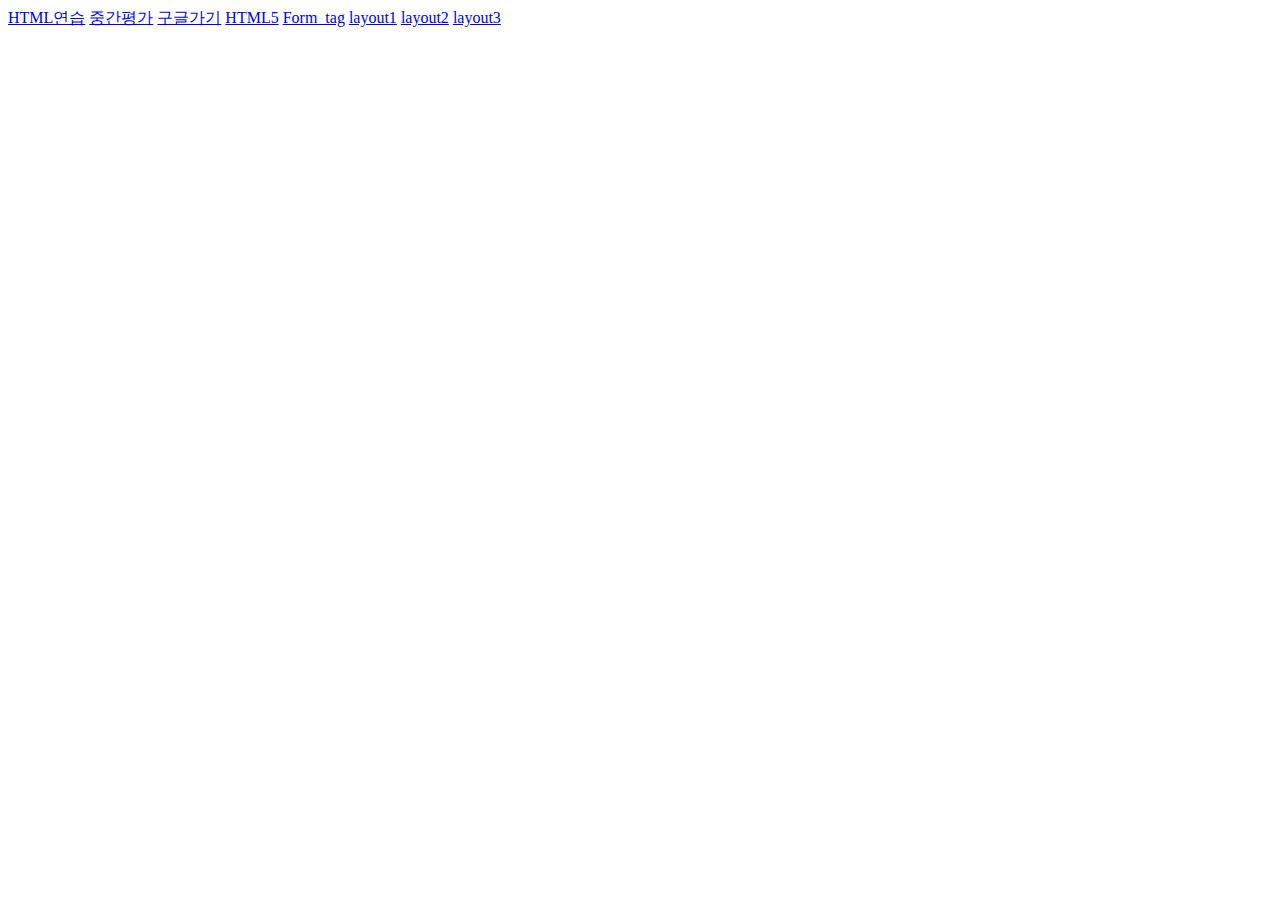
<file: index.html>
<!DOCTYPE HTML>
<html>
    <head>
        <title>콘텐츠 프로그래밍 사이트</title>
        <!-- euc-kr, ytf-8 한글 인코딩 -->
        <meta charset="utf-8" />
    </head>
    <body>

    </body>
</html>


<a href="training.html">HTML연습</a>
<a href="html_part1.html">중간평가</a>
<a href="https://www.google.com">구글가기</a>
<a href="html5.html">HTML5</a>
<a href="form.html">Form_tag</a>
<a href="layout1.html">layout1</a>
<a href="layout2.html" target="_blank">layout2</a>
<a href="layout3.html" target="_blank">layout3</a>
<br />
</file>
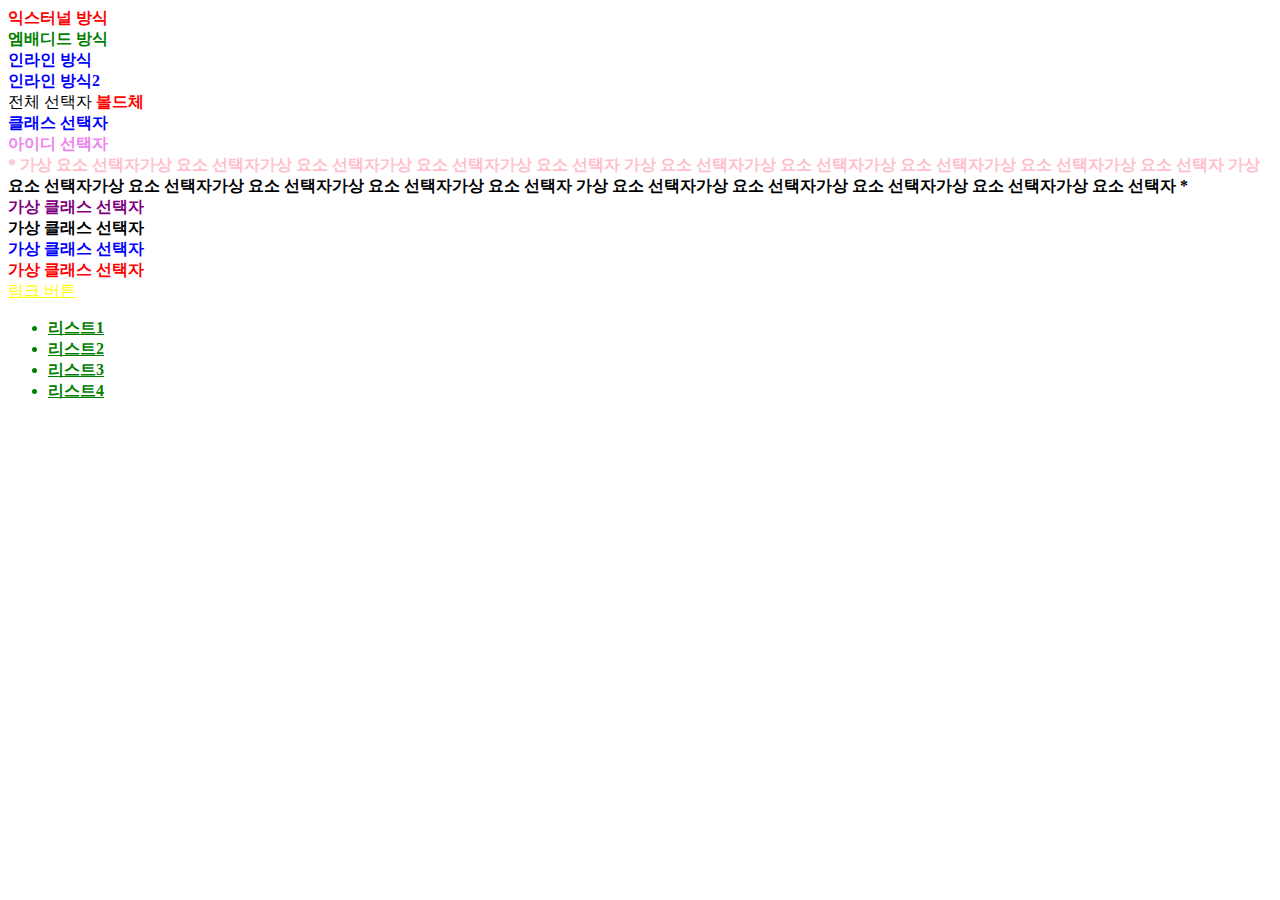
<file: css.html>
<!DOCTYPE html>
<html>
    <head>
        <title>CSS</title>
        <meta charset="utf-8" />
        <!-- external 외부에서 불러오기 -->
        <link rel="stylesheet" type="text/css" href="./default.css" />
        <style>
            #embeded_target{
                color: green;
            }
        </style>
     </head>
     <body>
         <div id="external_target"> 익스터널 방식 </div>
         <div id="embeded_target"> 엠배디드 방식 </div>
         <div style="color:blue;"> 인라인 방식 </div>
         <div style="color:blue;"> 인라인 방식2 </div>

         <style>
             /* 전체 선택자, 별모양(*) */
             /* 요소(element) 선택자 */
             b{ color: red; }
             /* 클래스(class) 선택자, 마침표(.) */
             .c_name{ color: blue;}
             /* 아이디(id) 선택자, 샵기호(#) */
             #i_name{ color: violet;}    
         </style>
         전체 선택자
         <b>볼드체</b>
         <div class="c_name">클래스 선택자</div>
         <div id="i_name">아이디 선택자</div>


         <style>
             /* 가상 요소 선택자 */
             #virtual_target:before{
                 content: "*";
             }         
             #virtual_target:after{
                 content: "*";
             }
             #virtual_target::first-letter {
                 font-size: 50px;
             }
             #virtual_target::first-line{
                 color: pink;
             }
             </style>
         <div id="virtual_target">
             가상 요소 선택자가상 요소 선택자가상 요소 선택자가상 요소 선택자가상 요소 선택자
             가상 요소 선택자가상 요소 선택자가상 요소 선택자가상 요소 선택자가상 요소 선택자
             가상 요소 선택자가상 요소 선택자가상 요소 선택자가상 요소 선택자가상 요소 선택자
             가상 요소 선택자가상 요소 선택자가상 요소 선택자가상 요소 선택자가상 요소 선택자
            </div>

            <style>
               .virtual_class:first-child{ color:purple; }
               .virtual_class:last-child{ color:red; }
               .virtual_class:nth-child(3){ color: blue; }
               /* 1st, 2nd, 3rd, 4th, 5th .... n번째(th) */
               /* :link, :visited, :hover, :active, :focus */
               a:link{ color:yellow; } /*기본 모습*/
               a:visited{ color: violet; }/* 방문 후 */
               a:hover{ color:green; }/*마우스 올림*/     
               a:active{ color: pink;}/* 활성화 */
               a:focus{ color: red;}/*집중*/
             </style>
         <div> <!-- 부모 parent -->
            <div class="virtual_class"> <!-- 자식 child -->
               가상 클래스 선택자
            </div>
            <div class="virtual_class"> 가상 클래스 선택자 </div>
            <div class="virtual_class"> 가상 클래스 선택자 </div>
            <div class="virtual_class"> 가상 클래스 선택자 </div>
         </div>
         <a href="#">링크 버튼</a>

         <style>
             /* 하위선택자 - 띄어쓰기( ) */
             div li{color: green; }
             /* 자식선택자 - 부등호(>) */
             div>ul>li{ text-decoration: underline; }
             /* 선택자 조합 - 쉼표(,) */
             div,ul,li{ font-weight:bold; }
         </style>
         <div>
         <ul>
             <li>리스트1</li>
             <li>리스트2</li>
             <li>리스트3</li>
             <li>리스트4</li>
         </ul>
        </div>

     </body>
</html>
</file>
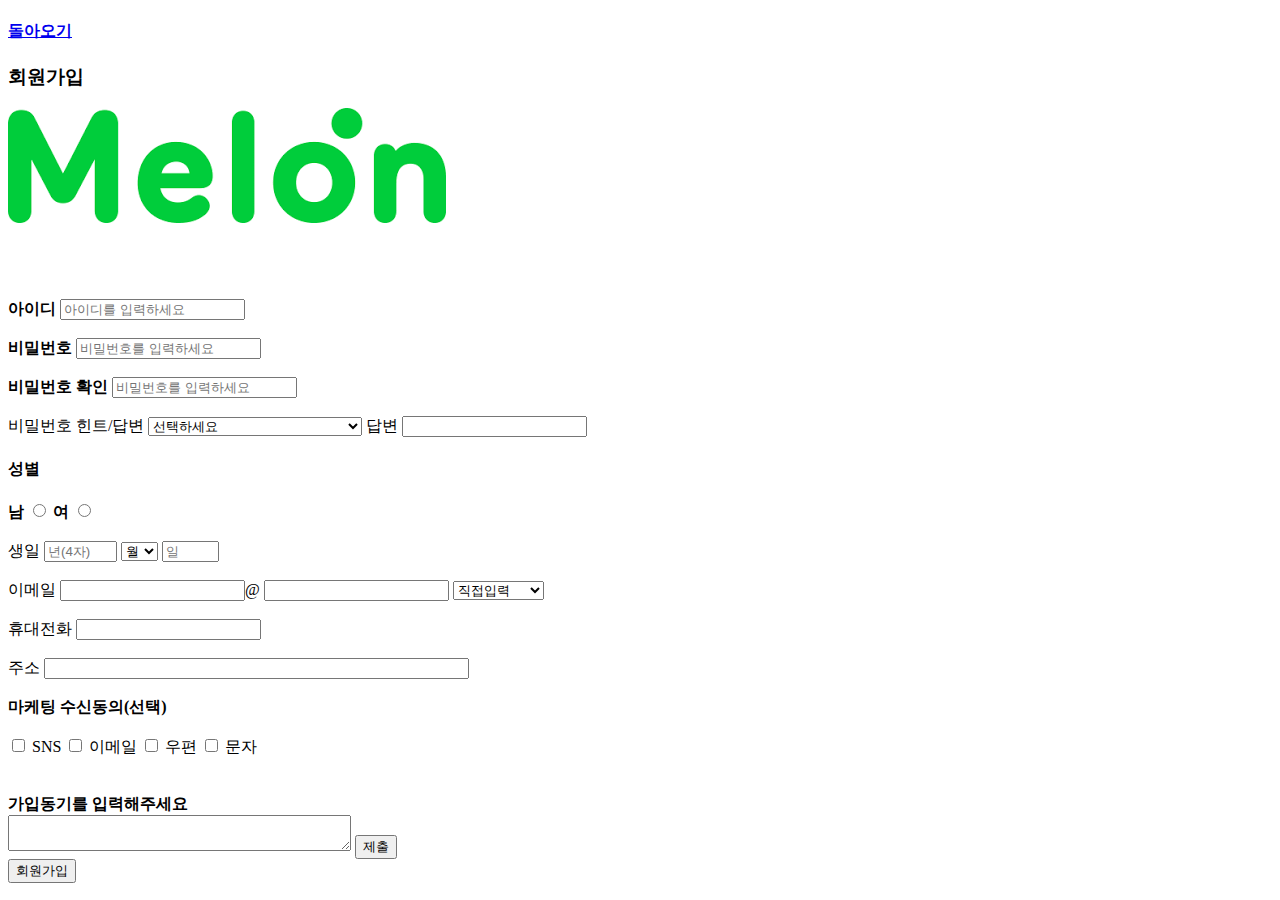
<file: form.html>
<!DOCTYPE html>
<html>
    <head>
            <h4> <a href="index.html">돌아오기</a> </h4>
        <title>000 회원가입</title>
        <style>
        #abcd1{
            font-size: 20px; /*글씨크기*/
            color: aqua; /*글씨색깔*/
            text-decoration: underline; /*글씨 꾸밈*/
            font-weight: bold; /*글씨두께*/
        }
            </style>
    </head>
     <body> 
            <h3>회원가입</h3>
            <img src="images/melon.jpg"></br></br></br></br></br>
            
        <form>
            <label for="id"><b>아이디</b></label>
            <input name="id" placeholder="아이디를 입력하세요" /><br/><br/>

            <label for="password"><b>비밀번호</b></label>
            <input name="password" placeholder="비밀번호를 입력하세요" /><br/><br/>
            <label for="password"><b>비밀번호 확인</b></label>
            <input name="password" placeholder="비밀번호를 입력하세요" /><br/><br/>
            <th>비밀번호 힌트/답변</th>
            <td><select name='pwhint' size='1' class='select'>
            <option value=''>선택하세요</option>
            <option value='30'>졸업한 초등학교 이름은?</option>
            <option value='31'>제일 친한 친구의 핸드폰 번호는?</option>
            <option value='32'>아버지 성함은?</option>
            <option value='33'>어머니 성함은?</option>
            <option value='34'>어릴 적 내 별명은?</option>
            <option value='35'>가장 아끼는 물건은?</option>
            <option value='36'>좋아하는 동물은?</option>
            <option value='37'>좋아하는 색깔은?</option>
            <option value='38'>좋아하는 음식은?</option>
          </select>
          </tr>
          <tr>
          </td>
             <th>답변</th>
             <td><input type='text' name='pwhintans'></td>
          </tr>
               
        
    <h4>성별</h4>
    <label for="name"><b>남</b></label>
                <input type="radio" name="bt1" />

                <!-- name이 동일 해야함-->
                <label for="name"><b>여</b></label>
                <input type="radio" name="bt1" /></br></br>
                <tr>
                        <td id="title">생일</td>
                        <td>
                            <input type="text" name="birthyy" maxlength="4" placeholder="년(4자)" size="6" >
                            <select name="birthmm">
                                <option value="">월</option>
                                <option value="01" >1</option>
                                <option value="02" >2</option>
                                <option value="03" >3</option>
                                <option value="04" >4</option>
                                <option value="05" >5</option>
                                <option value="06" >6</option>
                                <option value="07" >7</option>
                                <option value="08" >8</option>
                                <option value="09" >9</option>
                                <option value="10" >10</option>
                                <option value="11" >11</option>
                                <option value="12" >12</option>
                            </select>
                            <input type="text" name="birthdd" maxlength="2" placeholder="일" size="4" >
                        </td>
                    </tr></br></br>
   
                <tr>
                        <th>이메일</th>
                        <td>
                          <input type='text' name="email">@
                          <input type='text' name="email_dns">
                            <select name="emailaddr">
                               <option value="">직접입력</option>
                               <option value="daum.net">daum.net</option>
                               <option value="empal.com">empal.com</option>
                               <option value="gmail.com">gmail.com</option>
                               <option value="hanmail.net">hanmail.net</option>
                               <option value="msn.com">msn.com</option>
                               <option value="naver.com">naver.com</option>
                               <option value="nate.com">nate.com</option>
                            </select>
                          </td>
                       </tr></br></br>
                       <tr>
                            <td id="title">휴대전화</td>
                            <td>
                                <input type="text" name="phone" />
                            </td>
                        </tr></br></br>
                        <tr>
                            <td id="title">주소</td>
                            <td>
                                <input type="text" size="50" name="address"/>
                            </td>
                        </tr></br></br>
    
           

            <label for="id"><b>마케팅 수신동의(선택)</b></label></br></br>
        
    
                <input type="checkbox" />
                <label for="id">SNS</label>
                <input type="checkbox" />
                <label for="id">이메일</label>
                <input type="checkbox" />
                <label for="id">우편</label>
                <input type="checkbox" />
                <label for="id">문자</label></br></br></br>

    
               
                <!-- 가로 3글자, 세로 5줄 정도의 크기 -->
                 <label for="id"><b>가입동기를 입력해주세요</b></label></br>
                <textarea cols="40" raws="100">
                       
        
    
                </textarea>
    
                <input type="button" value="제출" /></br>
                <input type="button" value="회원가입" onclick="alert('회원가입이 완료되었습니다.')" />
    
    
    
    
            </form>        
    
     </body>
</html>
</file>
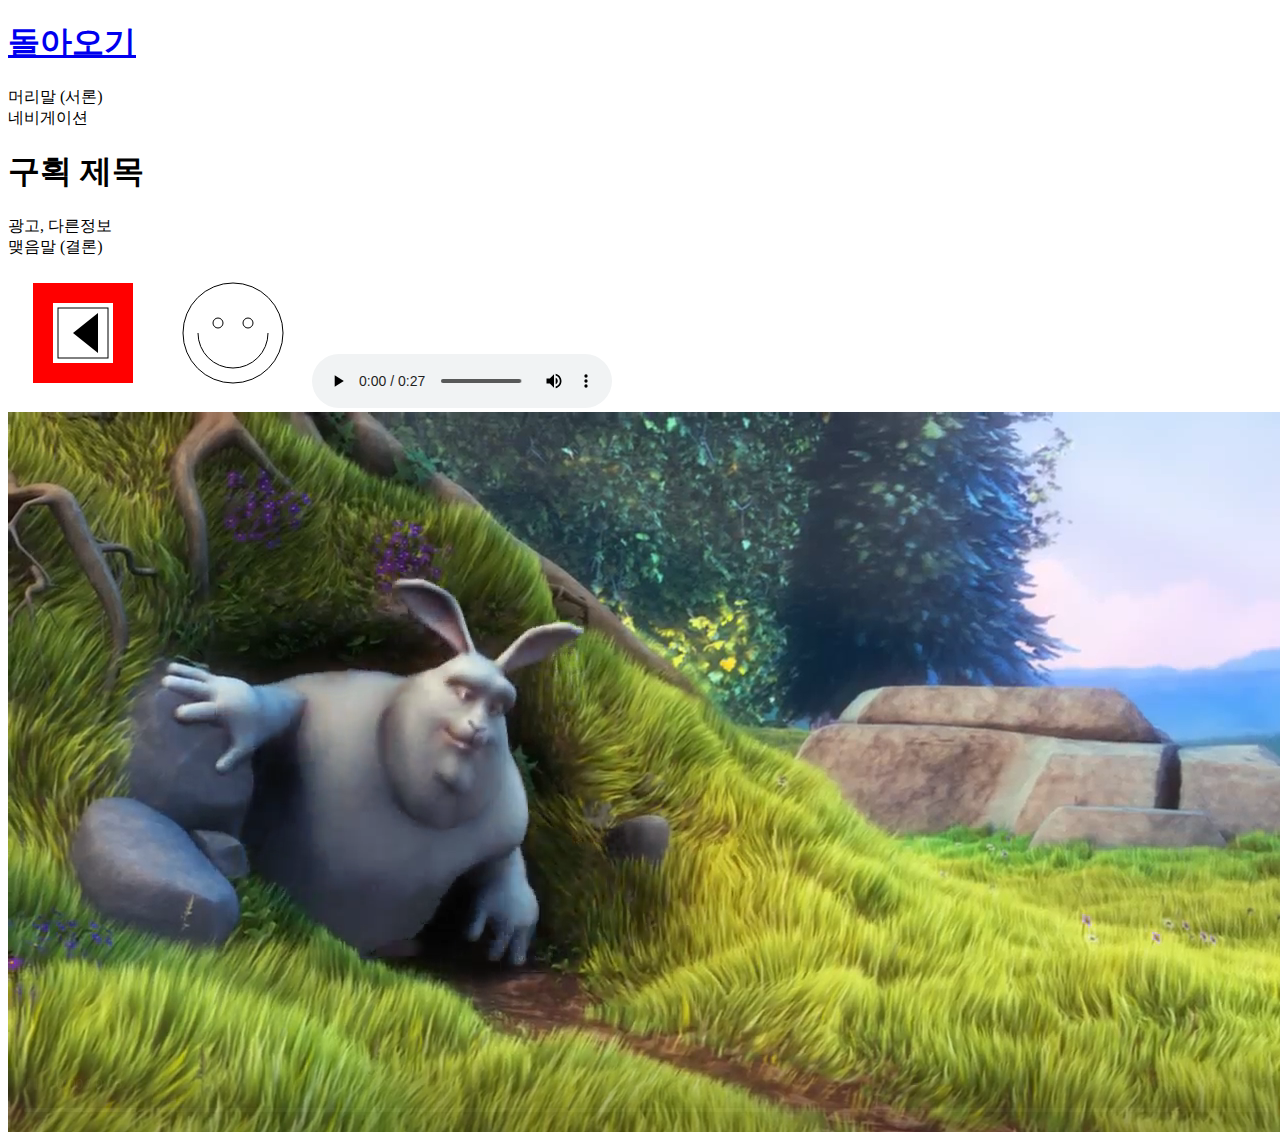
<file: html5.html>
<!DOCTYPE html>
<html>
    <head>
            <h1> <a href="index.html">돌아오기</a> </h1>
        <title>HTML5</title>
        <meta charset="utf-8">
    </head>
    <body>
        <header>머리말 (서론)</header>
        <div>
            <nav>네비게이션</nav>
            <section>
                <h1>구획 제목</h1>
                <div> </div>
                <article></article>
            </section>
            <aside>광고, 다른정보</aside>
        </div>
        <footer>맺음말 (결론)</footer>
        
        <style>
            #myCanvas{
                width: 300px;
                height: 150px;
            }
        </style>
        
        <canvas id="myCanvas"></canvas>
        <script>
                var canvas = document.getElementById("myCanvas"); //myCanvas라는 이름의 canvas element를 받아옵니다.
                var ctx = canvas.getContext("2d"); //2D canvas를 생성합니다.
                ctx.fillStyle = "#FF0000"; //색을 지정합니다.
                
                ctx.fillRect(25, 25, 100, 100); //채움 사각형
                ctx.clearRect(45, 45, 60, 60); //사각형태로 지우기
                ctx.strokeRect(50, 50, 50, 50); //윤곽 사각형
                
                ctx.fillStyle = "#000000";
                ctx.beginPath(); //선그리기 시작
                ctx.moveTo(65, 75); //펜 들어 움직이기
                ctx.lineTo(90, 95); //선 그으며 움직이기
                ctx.lineTo(90, 55);
                ctx.fill(); //내부 채우기
                
                ctx.beginPath();
                ctx.arc(225, 75, 50, 0, Math.PI * 2, true); // Outer circle 
                ctx.moveTo(260, 75);
                ctx.arc(225, 75, 35, 0, Math.PI, false);  // Mouth (clockwise)
                ctx.moveTo(215, 65);
                ctx.arc(210, 65, 5, 0, Math.PI * 2, true);  // Left eye
                ctx.moveTo(245, 65);
                ctx.arc(240, 65, 5, 0, Math.PI * 2, true);  // Right eye
                ctx.stroke();
                </script>

                <audio controls>
                    <source src="media/crowd-cheering.mp3" type="audio/mpeg"/>
                </audio>

                <video controls autoplay muted>
                    <source src="media/big_buck_bunny_720p_1mb.mp4" type="video/mp4"/>
                </video>
               
               
    </body>
</html>
</file>
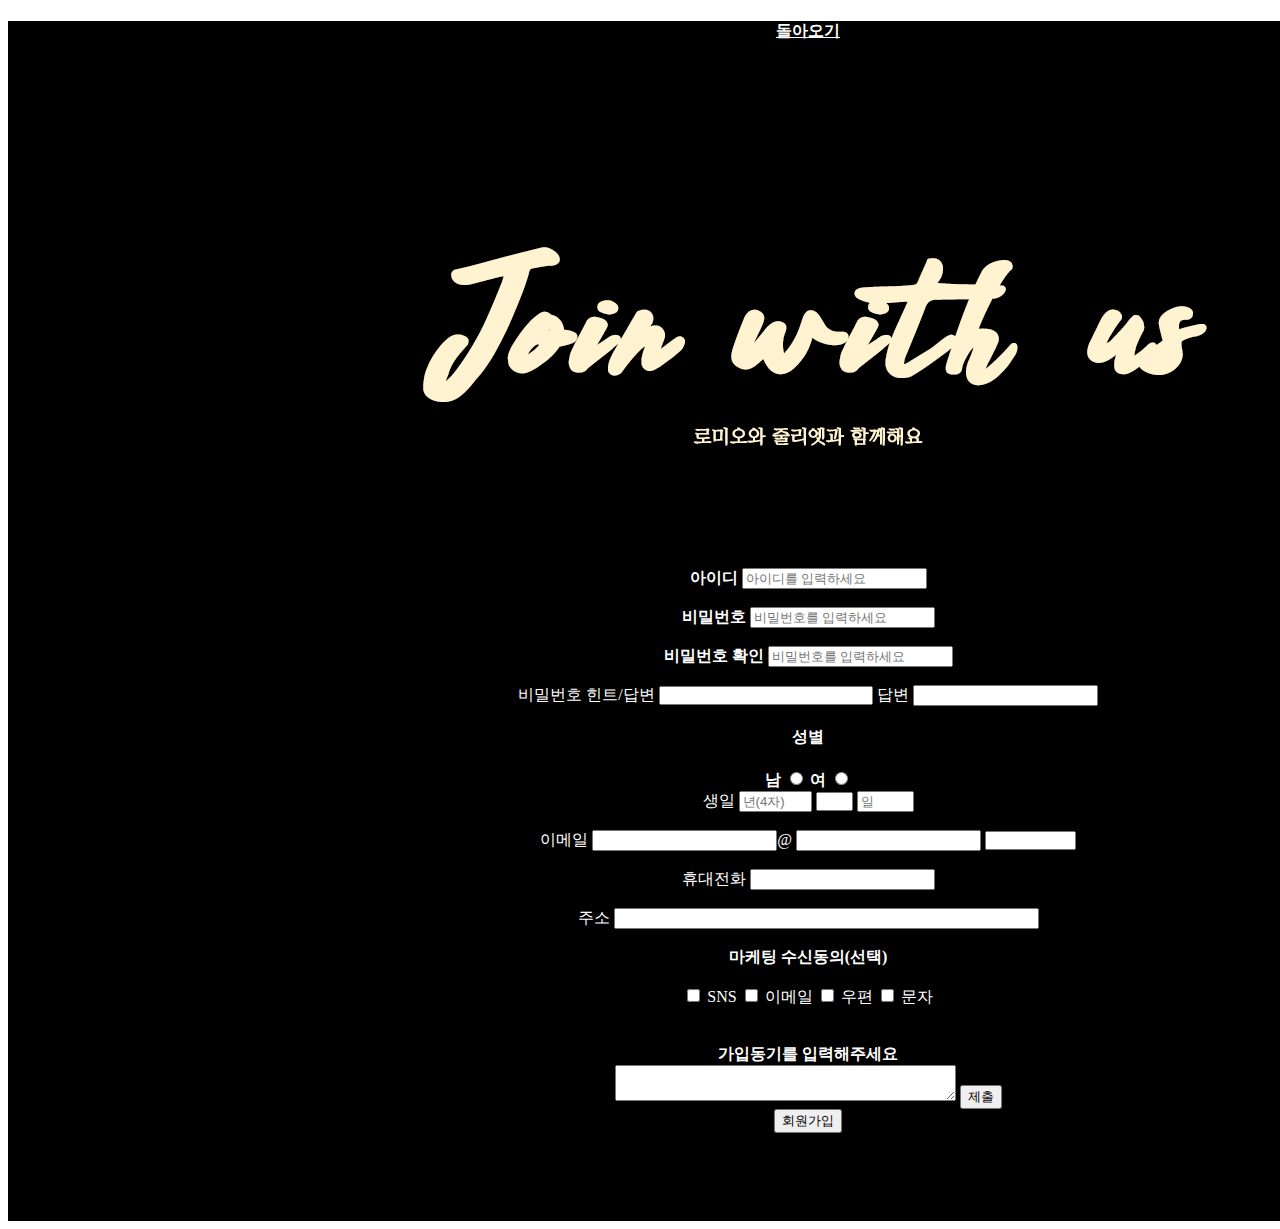
<file: html_parrt1_form.html>
<!DOCTYPE html>
<html>
    <head>
            
        <title>로미오와 줄리엣 회원가입</title>
        <style>
            .center_box{
          margin: 0 auto;
        width:1600px;
         background-color:#000000;
           height: 1200px;
          text-align:center;
           }
          *{
          color:white;
                        }
        input {color: black}
            </style>
    </head>
     <body> 
            <div class="center_box">
            <h4> <a href="html_part1.html">돌아오기</a> </h4>
            <img src="images/join_copy.jpg"/>
            
        <form>
            <label for="id"><b>아이디</b></label>
            <input name="id" placeholder="아이디를 입력하세요" /><br/><br/>

            <label for="password"><b>비밀번호</b></label>
            <input name="password" placeholder="비밀번호를 입력하세요" /><br/><br/>
            <label for="password"><b>비밀번호 확인</b></label>
            <input name="password" placeholder="비밀번호를 입력하세요" /><br/><br/>
            <th>비밀번호 힌트/답변</th>
            <td><select name='pwhint' size='1' class='select'>
            <option value=''>선택하세요</option>
            <option value='30'>졸업한 초등학교 이름은?</option>
            <option value='31'>제일 친한 친구의 핸드폰 번호는?</option>
            <option value='32'>아버지 성함은?</option>
            <option value='33'>어머니 성함은?</option>
            <option value='34'>어릴 적 내 별명은?</option>
            <option value='35'>가장 아끼는 물건은?</option>
            <option value='36'>좋아하는 동물은?</option>
            <option value='37'>좋아하는 색깔은?</option>
            <option value='38'>좋아하는 음식은?</option>
          </select>
          <tr>
          </td>
             <th>답변</th>
             <td><input type='text' name='pwhintans'/></td>
          </tr>
               
        
    <h4>성별</h4>
    <label for="name"><b>남</b></label>
                <input type="radio" name="bt1" />

                <!-- name이 동일 해야함-->
                <label for="name"><b>여</b></label>
                <input type="radio" name="bt1" /><br /> 
                <tr>
                        <td id="title">생일</td>
                        <td>
                            <input type="text" name="birthyy" maxlength="4" placeholder="년(4자)" size="6" />
                            <select name="birthmm">
                                <option value="">월</option>
                                <option value="01" >1</option>
                                <option value="02" >2</option>
                                <option value="03" >3</option>
                                <option value="04" >4</option>
                                <option value="05" >5</option>
                                <option value="06" >6</option>
                                <option value="07" >7</option>
                                <option value="08" >8</option>
                                <option value="09" >9</option>
                                <option value="10" >10</option>
                                <option value="11" >11</option>
                                <option value="12" >12</option>
                            </select>
                            <input type="text" name="birthdd" maxlength="2" placeholder="일" size="4" />
                        </td>
                    </tr><br /> <br /> 
   
                <tr>
                        <th>이메일</th>
                        <td>
                          <input type='text' name="email"/>@
                          <input type='text' name="email_dns"/>
                            <select name="emailaddr">
                               <option value="">직접입력</option>
                               <option value="daum.net">daum.net</option>
                               <option value="empal.com">empal.com</option>
                               <option value="gmail.com">gmail.com</option>
                               <option value="hanmail.net">hanmail.net</option>
                               <option value="msn.com">msn.com</option>
                               <option value="naver.com">naver.com</option>
                               <option value="nate.com">nate.com</option>
                            </select>
                          </td>
                       </tr><br /> <br /> 
                       <tr>
                            <td id="title">휴대전화</td>
                            <td>
                                <input type="text" name="phone" />
                            </td>
                        </tr><br /> <br /> 
                        <tr>
                            <td id="title">주소</td>
                            <td>
                                <input type="text" size="50" name="address"/>
                            </td>
                        </tr><br /> <br /> 
           

            <label for="id"><b>마케팅 수신동의(선택)</b></label><br /> <br /> 
        
    
                <input type="checkbox" />
                <label for="id">SNS</label>
                <input type="checkbox" />
                <label for="id">이메일</label>
                <input type="checkbox" />
                <label for="id">우편</label>
                <input type="checkbox" />
                <label for="id">문자</label><br /> <br /> <br /> 

    
               
                <!-- 가로 3글자, 세로 5줄 정도의 크기 -->
                 <label for="id"><b>가입동기를 입력해주세요</b></label><br /> 
                <textarea cols="40" raws="100">
                       
        
    
                </textarea>
    
                <input type="button" value="제출" /><br /> 
                <input type="button" value="회원가입" onclick="alert('회원가입이 완료되었습니다.')" />
    
    
    
    
            </form>        
    </div>
     </body>
</html>
</file>
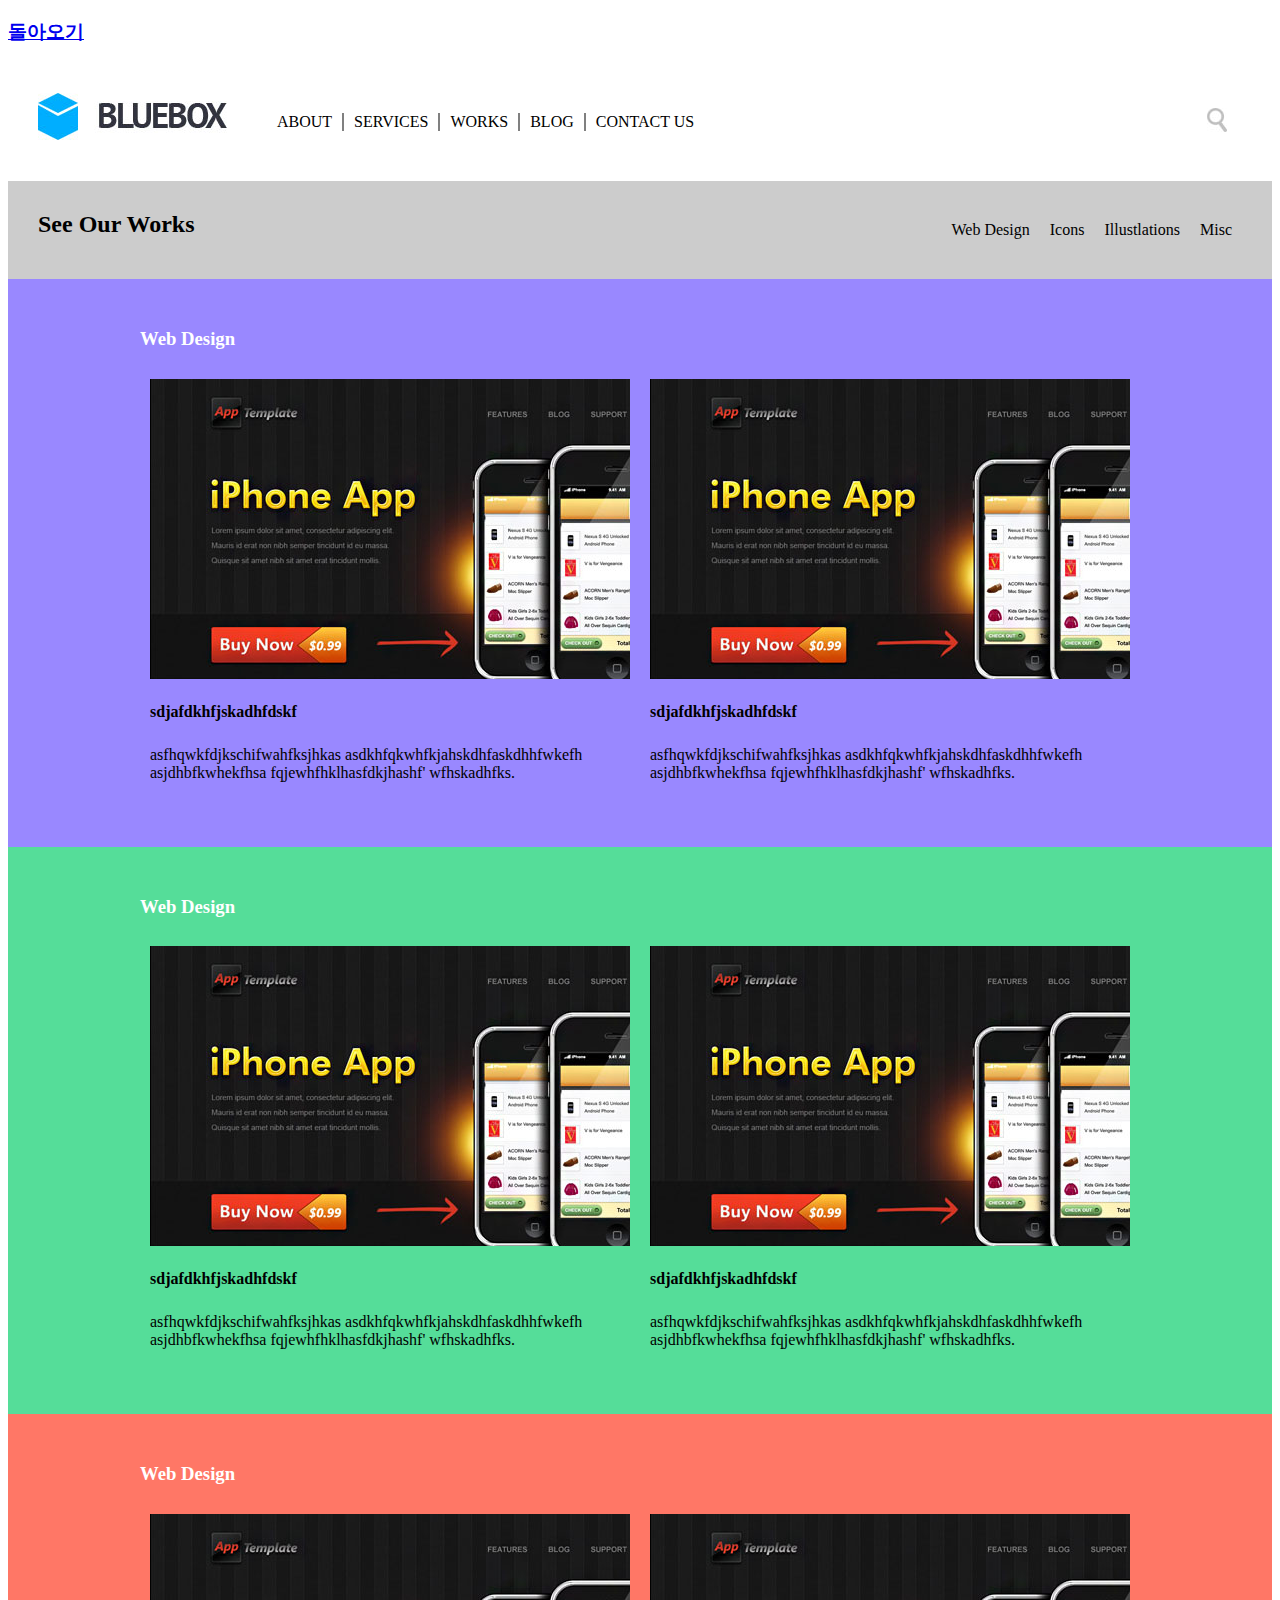
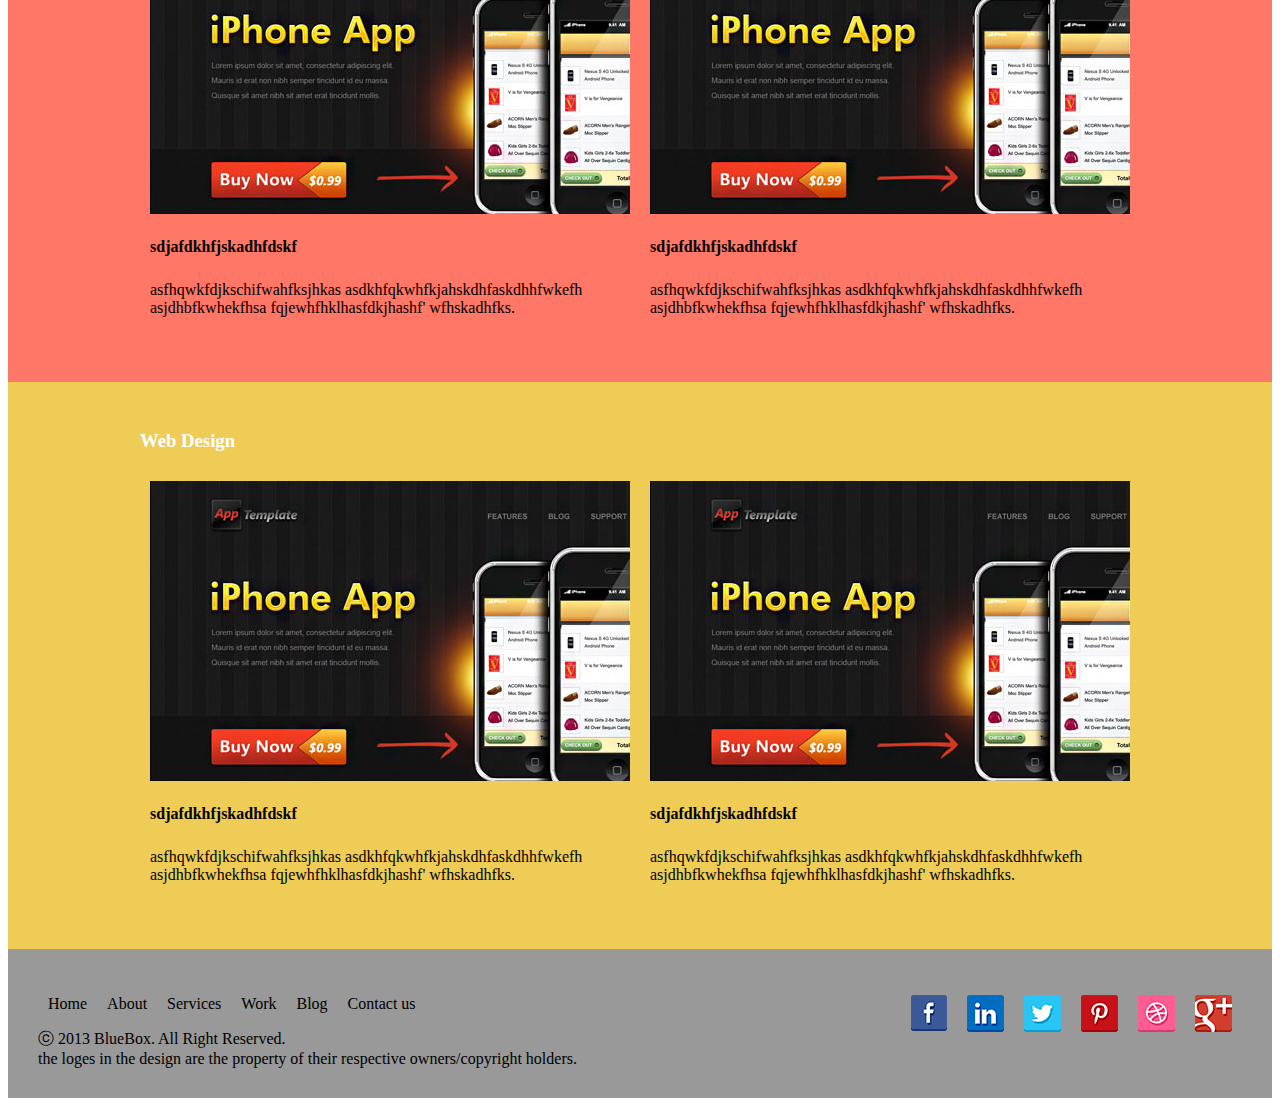
<file: layout1.html>
<!DOCTYPE html>
<html>
    <head>
        <title>레이아웃1</title>
        <meta charset="utf-8" />
        <style>
            div,header,nav,footer,h1,ul,li,h2{
                /* margin: 10px; /*바깥여백: 10px: */
                /* border: solid 1px black; */
                /* 경계선: 실선 1픽셀두께 검은색; */
            }
            header>ul>li{
                float: left; /* 둥둥떠다닌다 : 왼쪽기준 */
                list-style: none; /*리스트모양(동그라미) : 없음*/
                padding-left: 10px;
                padding-right: 10px;
                border-right: solid 2px gray;
            }
            header{
                padding: 30px;
            }
            nav{
                padding: 30px;
            }
            h1{
                margin: 0px;
            }
            h2{
                margin: 0px;
            }
            header>ul{
                margin-top: 20px;
                margin-bottom: 20px;
            }
            #zoom{
                margin: 15px;
            }
            header>ul>li:nth-child(5){
                border: none; 
            }
            .clear { clear:both; height:0; overflow: hidden;}
            .float_left{ float: left; }
            .float_right{ float: right; }
            nav{
                background-color: #ccc;
            }
            nav>ul{
                margin-top: 10px;
                margin-bottom: 10px;
            }
            nav>ul>li{
                float: left;
                list-style: none;
                padding-left: 10px;
                padding-right: 10px;
            }
            .container:nth-child(1){background-color: #98f;}
            .container:nth-child(2){background-color: #5d9;}
            .container:nth-child(3){background-color: #f76;}
            .container:nth-child(4){background-color: #ec5;}
            .container{
                padding: 30px;
            }
            .content_part{
                float: left; /*둥둥떠다니게: 왼쪽기준으로*/
                width: 480px;
                margin: 10px;
            }
            .container>section{
                /* margin-left: 180px; */
                width: 1000px;
                margin-left: auto; /*바깥여백-왼쪽: 자동 */
                margin-right: auto;
            }
            .container>section>h3{
                color: white;
            }
            .container dt{
                font-weight: bold;
                margin-top: 25px;
                margin-left: 0px;
                margin-right: 0px;
                margin-bottom: 25px;
                margin: 25px; /*네 방향 모두*/
                margin: 25px 0px; /*상하 좌우*/
                margin: 20px 0px 20px 0px;
                /* 상 우 하 좌 (위에서부터 시계방향) */
                /* 결론적으로는 맨 마지막 설정값만 적용됨 */
            }
            .container dd{
                margin: 25px 0px; /* 바깥여백 : 없음 */
            }
            footer li{
                float: left;
                list-style: none;
                padding: 0px 10px; /* 상하 좌우 */
            }
            footer ul{
                padding : 0px;
            }
            footer{
                background-color: #999;
                padding: 30px;
            }
            #wrap{
                /* width: 1100px; */ /* 고정값 */
                min-width: 1100px; /* 최소 넓이 */
                max-width: 1920px; /* 최대 넓이 */
                margin-right: auto;
                margin-left: auto;
            }
        </style>
    </head>
    <body>
            <h3> <a href="index.html">돌아오기</a> </h3>
        <div id="wrap">
            <header>
                <h1 class="float_left">
                    <img src="images/layout1_head_logo.jpg" />
                </h1>
                <ul class="float_left">
                    <li>ABOUT</li>
                    <li>SERVICES</li>
                    <li>WORKS</li>
                    <li>BLOG</li>
                    <li>CONTACT US</li>
                    <div class="clear"></div>
                </ul>
                <div id="zoom" class="float_right">
                    <img src="images/layout1_head_zoom.jpg" />
                </div>
                <div class="clear"></div>
            </header>
            <nav>
                <h2 class="float_left">
                    See Our Works
                </h2>
                <ul class="float_right">
                    <li>Web Design</li>
                    <li>Icons</li>
                    <li>Illustlations</li>
                    <li>Misc</li>
                    <div class="clear"></div>
                </ul>
                <div class="clear"></div>
            </nav>
            <div>
                <div class="container">
                    <section>
                        <h3>Web Design</h3>
                        <div class="content_part">
                            <img src="images/layout1_img1.jpg" />
                            <dl>
                            <dt>sdjafdkhfjskadhfdskf</dt>
                            <dd>
                                asfhqwkfdjkschifwahfksjhkas
                                asdkhfqkwhfkjahskdhfaskdhhfwkefh
                                asjdhbfkwhekfhsa
                                fqjewhfhklhasfdkjhashf'
                                wfhskadhfks.
                            </dd> 
                        </dl>
                        </div>
                        <div class="content_part">
                                <img src="images/layout1_img1.jpg" />
                                <dl>
                                <dt>sdjafdkhfjskadhfdskf</dt>
                                <dd>
                                    asfhqwkfdjkschifwahfksjhkas
                                    asdkhfqkwhfkjahskdhfaskdhhfwkefh
                                    asjdhbfkwhekfhsa
                                    fqjewhfhklhasfdkjhashf'
                                    wfhskadhfks.
                                </dd> 
                            </dl>
                            </div>
                            <div class="clear"></div>
                    </section>
                </div>
                <div class="container">
                        <section>
                            <h3>Web Design</h3>
                            <div class="content_part">
                                <img src="images/layout1_img1.jpg" />
                                <dl>
                                <dt>sdjafdkhfjskadhfdskf</dt>
                                <dd>
                                    asfhqwkfdjkschifwahfksjhkas
                                    asdkhfqkwhfkjahskdhfaskdhhfwkefh
                                    asjdhbfkwhekfhsa
                                    fqjewhfhklhasfdkjhashf'
                                    wfhskadhfks.
                                </dd> 
                            </dl>
                            </div>
                            <div class="content_part">
                                    <img src="images/layout1_img1.jpg" />
                                    <dl>
                                    <dt>sdjafdkhfjskadhfdskf</dt>
                                    <dd>
                                        asfhqwkfdjkschifwahfksjhkas
                                        asdkhfqkwhfkjahskdhfaskdhhfwkefh
                                        asjdhbfkwhekfhsa
                                        fqjewhfhklhasfdkjhashf'
                                        wfhskadhfks.
                                    </dd> 
                                </dl>
                                </div>
                                <div class="clear"></div>
                        </section>
                    </div>
                    <div class="container">
                            <section>
                                <h3>Web Design</h3>
                                <div class="content_part">
                                    <img src="images/layout1_img1.jpg" />
                                    <dl>
                                    <dt>sdjafdkhfjskadhfdskf</dt>
                                    <dd>
                                        asfhqwkfdjkschifwahfksjhkas
                                        asdkhfqkwhfkjahskdhfaskdhhfwkefh
                                        asjdhbfkwhekfhsa
                                        fqjewhfhklhasfdkjhashf'
                                        wfhskadhfks.
                                    </dd> 
                                </dl>
                                </div>
                                <div class="content_part">
                                        <img src="images/layout1_img1.jpg" />
                                        <dl>
                                        <dt>sdjafdkhfjskadhfdskf</dt>
                                        <dd>
                                            asfhqwkfdjkschifwahfksjhkas
                                            asdkhfqkwhfkjahskdhfaskdhhfwkefh
                                            asjdhbfkwhekfhsa
                                            fqjewhfhklhasfdkjhashf'
                                            wfhskadhfks.
                                        </dd> 
                                    </dl>
                                    </div>
                                    <div class="clear"></div>
                            </section>
                        </div>
                        <div class="container">
                                <section>
                                    <h3>Web Design</h3>
                                    <div class="content_part">
                                        <img src="images/layout1_img1.jpg" />
                                        <dl>
                                        <dt>sdjafdkhfjskadhfdskf</dt>
                                        <dd>
                                            asfhqwkfdjkschifwahfksjhkas
                                            asdkhfqkwhfkjahskdhfaskdhhfwkefh
                                            asjdhbfkwhekfhsa
                                            fqjewhfhklhasfdkjhashf'
                                            wfhskadhfks.
                                        </dd> 
                                    </dl>
                                    </div>
                                    <div class="content_part">
                                            <img src="images/layout1_img1.jpg" />
                                            <dl>
                                            <dt>sdjafdkhfjskadhfdskf</dt>
                                            <dd>
                                                asfhqwkfdjkschifwahfksjhkas
                                                asdkhfqkwhfkjahskdhfaskdhhfwkefh
                                                asjdhbfkwhekfhsa
                                                fqjewhfhklhasfdkjhashf'
                                                wfhskadhfks.
                                            </dd> 
                                        </dl>
                                        </div>
                                        <div class="clear"></div>
                                </section>
                            </div>
                            
            </div>
            <footer>
                <div class="float_left">
                    <ul>
                         <li>Home</li>
                         <li>About</li>
                         <li>Services</li>
                         <li>Work</li>
                         <li>Blog</li>
                         <li>Contact us</li>
                         <div class="clear"></div>
                    </ul>
                    <div>ⓒ 2013 BlueBox. All Right Reserved.</div>
                    <div>
                        the loges in the design are the property 
                        of their respective owners/copyright holders.
                    </div>
                </div>
                <ul class="float_right">
                    <li><img src="images/layout1_footer_icon1.png"></li>
                    <li><img src="images/layout1_footer_icon2.png"></li>
                    <li><img src="images/layout1_footer_icon3.png"></li>
                    <li><img src="images/layout1_footer_icon4.png"></li>
                    <li><img src="images/layout1_footer_icon5.png"></li>
                    <li><img src="images/layout1_footer_icon6.png"></li>
                    <div class="clear"></div>
                </ul>
                <div class="clear"></div>
            </footer>

        </div>
    </body>
</html>
</file>
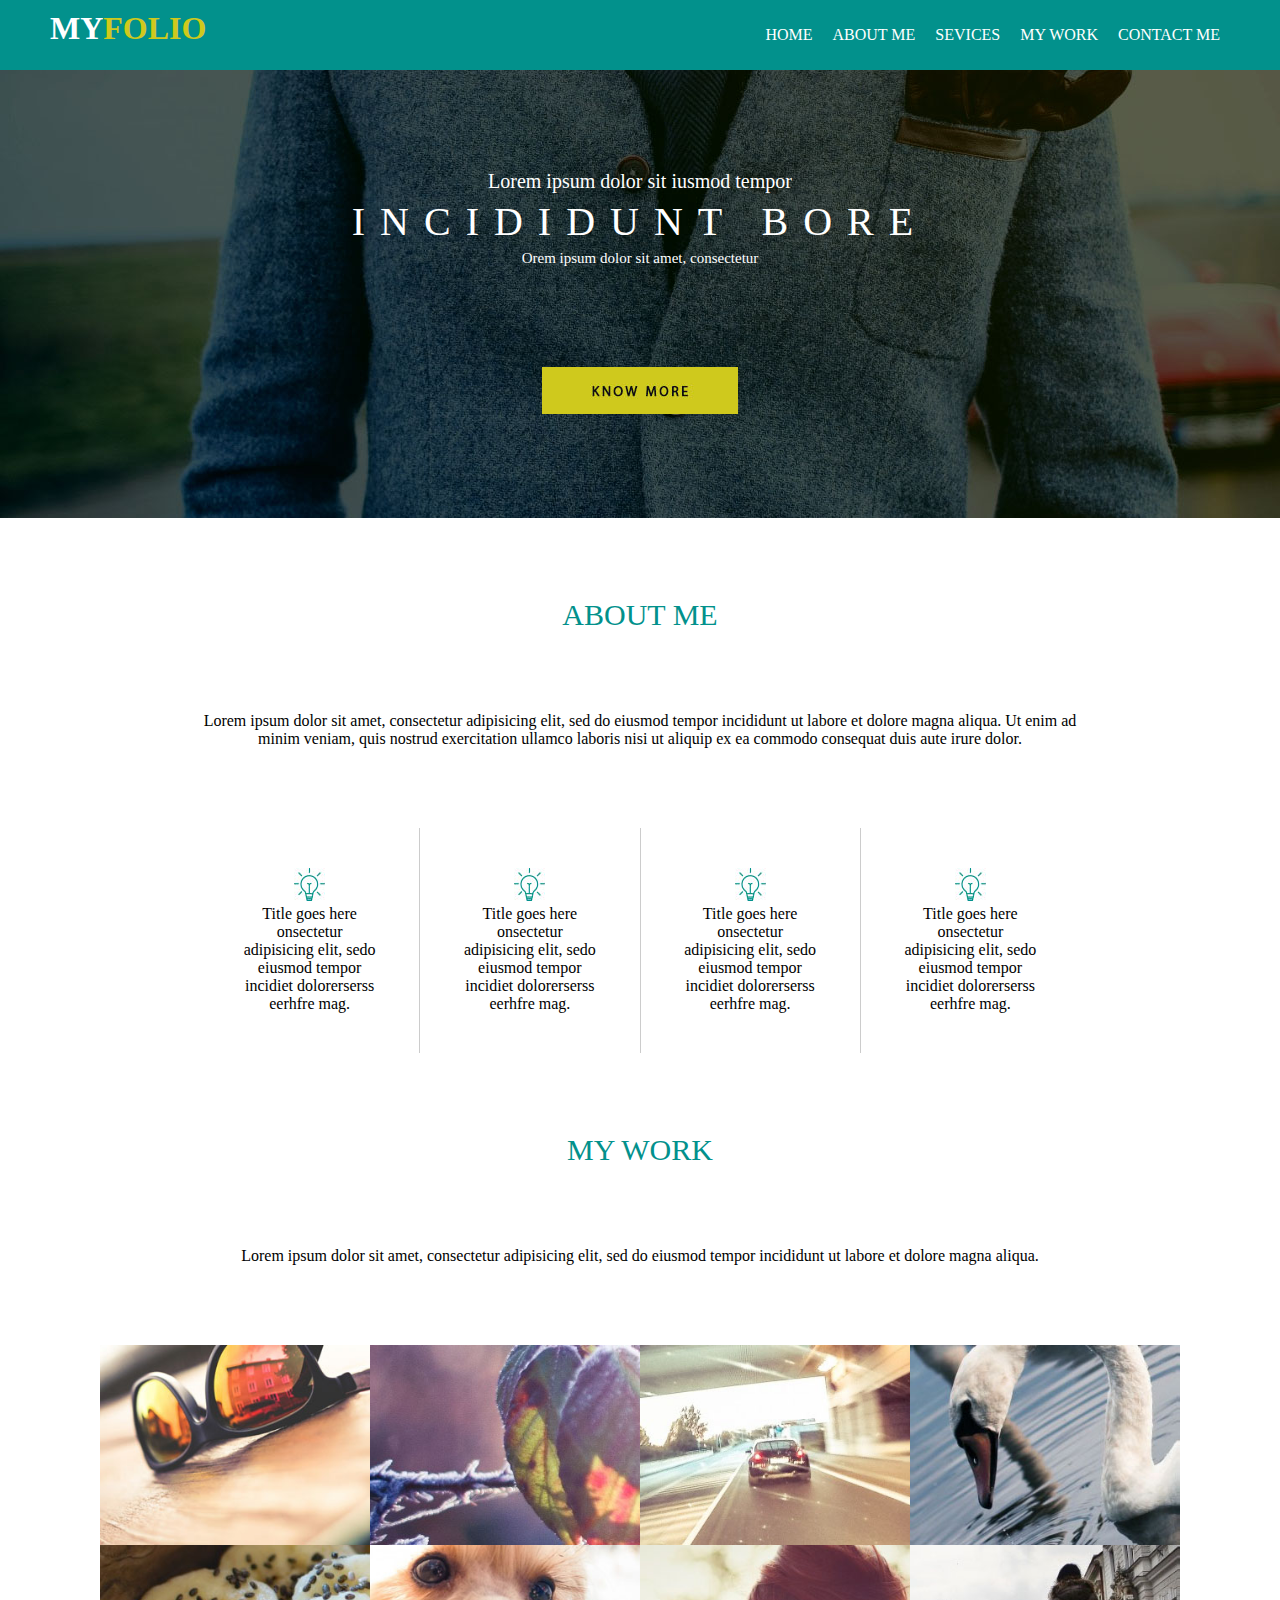
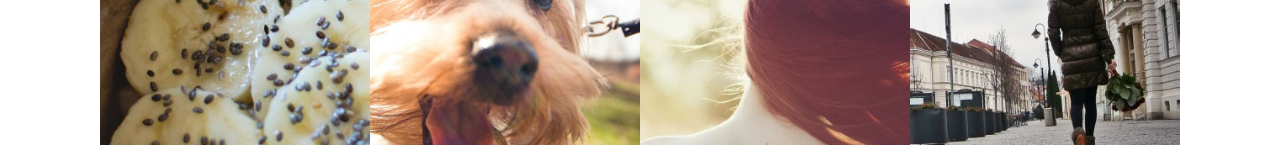
<file: layout2.html>
<!DOCTYPE html>
<html>
    <head>
        <title>layout2</title>
        <meta charset="utf-8" />
        <style>
            body{
                margin: 0px;
            }
           header{
               background-color: #02918c;
               color: white;
               padding: 10px 50px; /* 상하 좌우 */
            }
            #logo_back{
                color: #cfc91d;
            }
            header>nav>ul>li{
                float: left;
                list-style: none;
                padding: 0px 10px;
            }
            .float_left { float:left; } 
            .float_right { float:right; } 
            .clear { clear:both; height:0; overflow: hidden;}
            header>h1 {
                margin: 0px;
            }
            #main_visual{ 
                background-image: url("images/layout2_visual.jpg");
                background-size:  auto 100%; /* 가로 세로 */
                background-size: cover;
                background-repeat: no-repeat;
                /* repeat, no-repeat, repeat-x, repeat-y */
                background-color: black;
                background-position: 50% 50%; /* 가로 세로 */

                color: white; /* 상속 */
                text-align: center;
                padding: 100px 0px; /* 상하 좌우 */ 
                }
            #main_visual h2{
                font-size: 40px;
                font-weight: normal;
                letter-spacing: 15px;
                margin: 5px;
            }
            #visual_title_top{
                font-size: 20px;
            }
            #visual_title_bottom{
                font-size: 15px;
            }
            #main_visual img{
                margin: 100px 0px 0px 0px; /*상 우 하 좌 (위부터 시계방향)*/
            }
            section{
                text-align: center;
                padding: 0px 100px; /* 상하 좌우 */
            }
            section h3{
                color: #02918c;
                font-size: 30px;
                font-weight: normal;
                margin: 80px 0px; /* 상하 좌우 */
            }
            section p{
                margin: 80px 0px;
                padding: 0px 100px;
            }
            section #about_list{
                padding: 0px 100px; /* 상하 좌우 */
            }
            section dd{
                margin: 0px;
            }
            section>#about_list>li{
                float: left;
                width: 300px; /* 고정값 */
                width: 25%; /* 가변값 */
                width: calc(25% - (1px /4 * 3) - 40px - 40px);
                list-style: none;

                border-right: solid 1px #ccc;
                padding: 40px;
            }
            section>#about_list>li:nth-child(4){
                border: none;
            }
            #work_list li{
                float: left;
                list-style: none;
                width: 25%;
            }
            #work_list{
                padding: 0px;
            }
            #work_list img{
                width: 100%;
                display:block;
            }
            #wrap{
                min-width: 900px;
                max-width: 1920px;
                margin-left: auto;
                margin-right: auto;
            }
        </style>
    </head>
    <body>
        <div id="wrap">
            <header>
                <h1 class="float_left">
                    <span>MY</span><span id="logo_back">FOLIO</span>
                    <!-- div span 의미없이 구획 나누기 좋음 데헷-->
                 </h1>
                <nav class="float_right">
                <ul>
                    <li>HOME</li>
                    <li>ABOUT ME</li>
                    <li>SEVICES</li>
                    <li>MY WORK</li>
                    <li>CONTACT ME</li>
                    <div class="clear"></div>
                </ul>
            </nav>
            <div class="clear"></div>
            </header>
            <div id="main_visual">
                <div id="visual_title_top">Lorem ipsum dolor sit iusmod tempor</div>
                <h2>INCIDIDUNT BORE </h2>
                <div id="visual_title_bottom">Orem ipsum dolor sit amet, consectetur</div>
                <img src="images/layout2_button.jpg">
            </div> 
            <section>
                <h3>ABOUT ME</h3>
                <p>
                     Lorem ipsum dolor sit amet, consectetur adipisicing elit, sed do eiusmod tempor incididunt ut labore et
                    dolore magna aliqua. Ut enim ad minim veniam, quis nostrud exercitation ullamco laboris nisi ut aliquip ex ea
                    commodo consequat duis aute irure dolor.
                </p>
                <ul id="about_list">
                    <li>
                        <img src="images/layout2_icon1.jpg" />
                        <dl>
                            <dt>Title goes here</dt>
                            <dd>
                             onsectetur adipisicing elit, sedo eiusmod
                                tempor incidiet dolorerserss eerhfre mag.
                            </dd>                             
                        </dl>
                    </li>
                <li>
                        <img src="images/layout2_icon1.jpg" />
                        <dl>
                            <dt>Title goes here</dt>
                            <dd>
                                onsectetur adipisicing elit, sedo eiusmod
                                tempor incidiet dolorerserss eerhfre mag.
                            </dd>                             
                        </dl>
                    <li>
                            <img src="images/layout2_icon1.jpg" />
                            <dl>
                                <dt>Title goes here</dt>
                                <dd>
                                    onsectetur adipisicing elit, sedo eiusmod
                                    tempor incidiet dolorerserss eerhfre mag.
                                </dd>                             
                            </dl>
                        </li>
                    <li>
                            <img src="images/layout2_icon1.jpg" />
                            <dl>
                                <dt>Title goes here</dt>
                                <dd>
                                    onsectetur adipisicing elit, sedo eiusmod
                                    tempor incidiet dolorerserss eerhfre mag.
                                </dd>                             
                            </dl>
                        </li>
                    <div class="clear"></div>
                </ul>
            </section>            
            <section>
                <h3>MY WORK</h3>
                <p>
                    Lorem ipsum dolor sit amet, 
                    consectetur adipisicing elit, 
                    sed do eiusmod tempor incididunt 
                    ut labore et dolore magna aliqua.
                </p>
                <ul id="work_list">
                    <li><img src="images/layout2_pic1.jpg"/></li>
                    <li><img src="images/layout2_pic2.jpg"/></li>
                    <li><img src="images/layout2_pic3.jpg"/></li>
                    <li><img src="images/layout2_pic4.jpg"/></li>
                    <li><img src="images/layout2_pic5.jpg"/></li>
                    <li><img src="images/layout2_pic6.jpg"/></li>
                    <li><img src="images/layout2_pic7.jpg"/></li>
                    <li><img src="images/layout2_pic8.jpg"/></li>
                    <div class="clear" ></div>
                </ul>
            </section>
        </div>
    </body>
</html>
</file>
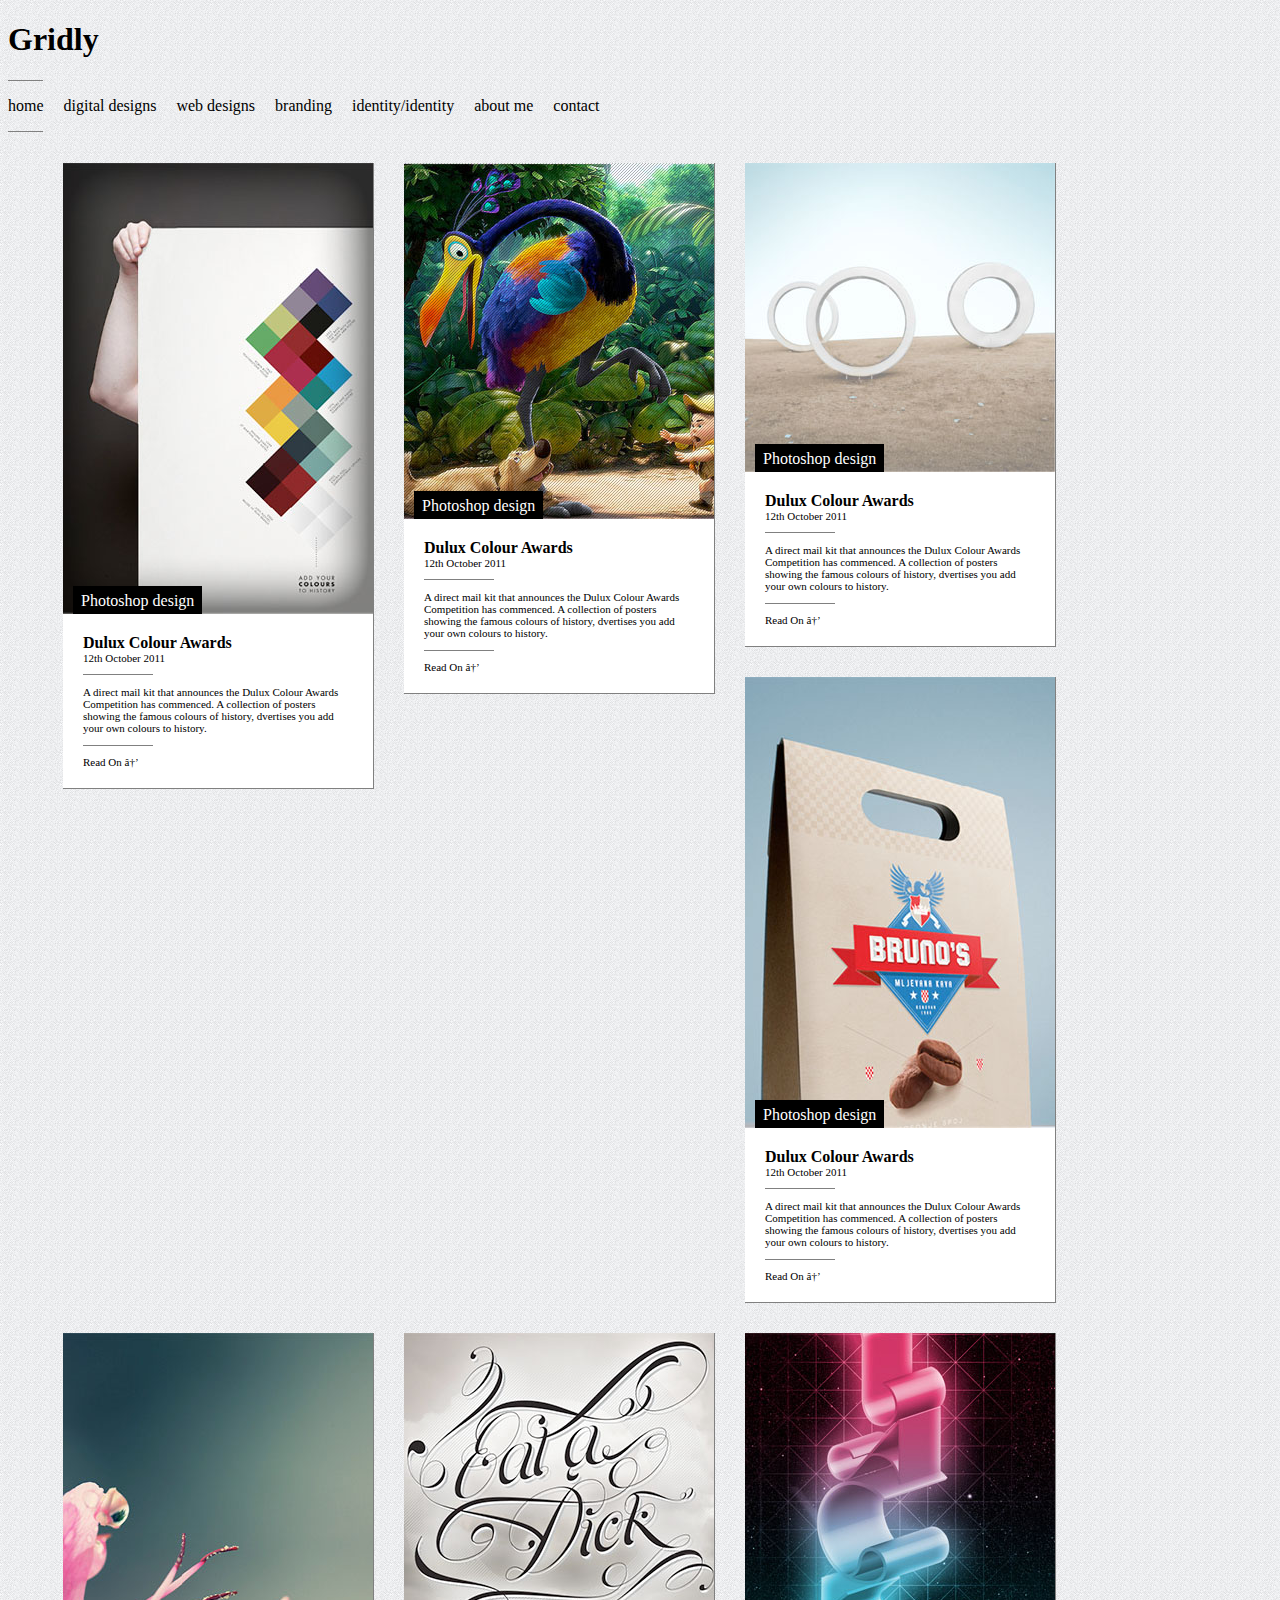
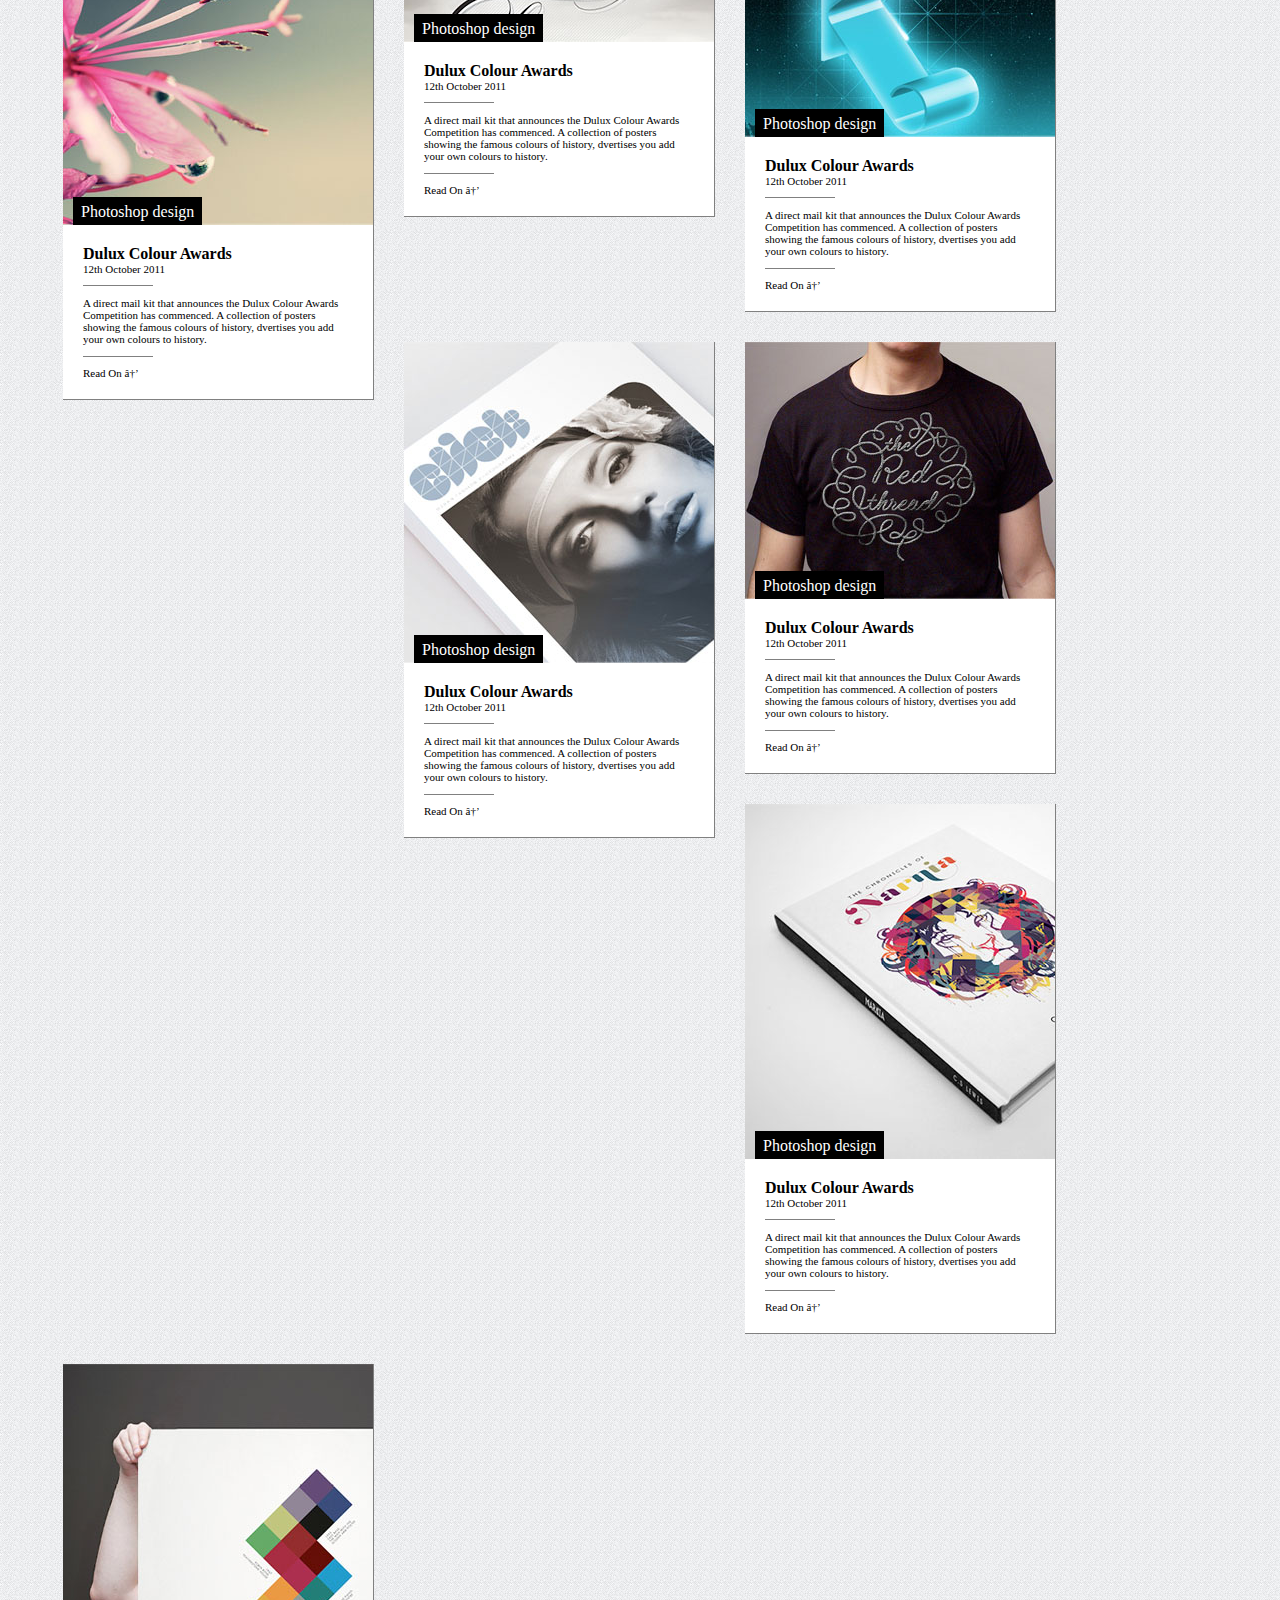
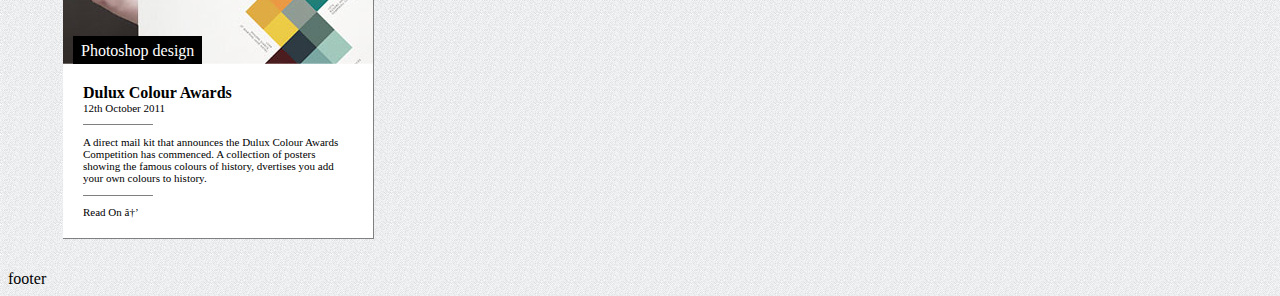
<file: layout3.html>
<!DOCTYPE html>
<html>
    <head>
        <title>layout3</title>
        <meta charset="ytf-8" />
        <style>
            body{
                background-image: url("layout3_images/Layout3_back.jpg");
            }
            header li{
                float: left;
                list-style: none; /* 동그라미 없애기 */
                padding: 0px 10px; /*상하 좌우 , 옛날 명령 = 무시됨*/
                padding: 0px 20px 0px 0px;
                /* 상 우 하 좌 (위부터 시계방향) */
            }
            header ul{
                padding: 0px;
            }
            .clear { clear:both; 
            height:0; overflow: hidden; }
            .short_line{
                border-bottom: solid 1px gray;
                width: 35px;
            }
            .long_line{
                border-bottom: solid 1px gray;
                width: 70px;
                margin: 10px 0px; /*상하 좌우*/
            }
            .card{
                background-color: white;
                border-right: solid 1px gray;
                border-bottom: solid 1px gray;
                width: 310px
            } 
            .card dd{
                margin: 0px;
                font-size: 11px;
            }
            .card dt {
                font-weight: bold;
            }
            .category{
                background-color: black;
                color: white;
                /* width: 150px; */
                display: block; /* 표시방식 : 블록 */
                display: inline-block; /* 인라인과 블록 절충*/
                padding: 5px;
                padding: 6px 8px 4px 8px;

                position: static; /* 위치 : 정적인 */
                position: absolute; /* 절대적인 */
                bottom: 0px;
                left: 10px;
                /* top left right bottom */
            }
            .visual {
                position: static; /* 엣 명령이라 무시됨 */
                position: relative; /* 관계형 */
                /* relative 부모는 absolute 자식의 기준점이 됨*/
            }
            .visual img{
                display: inline-block; /* 표시: 인라인-블록 */
                /* 이 경우 소문자 pjgy등을 표시할 밑공간 필요*/
                display: block;
            }
            .info{
                padding: 20px;
            }
            #content li{
                float: left;
                list-style: none;
                margin:  15px;
            }
        </style>
    </head>
    <body>
        <div id="wrap" >
            <header>
                <h1>Gridly</h1>
                <div class="short_line"></div>
            <nav>
                <ul>
                    <li>home</li>
                    <li>digital designs</li>
                    <li>web designs</li>
                    <li>branding</li>
                    <li>identity/identity</li>
                    <li>about me</li>
                    <li>contact</li>
                    <div class="clear"></div>
                </ul>
            </nav> 
            <div class="short_line"></div>
            </header>
            <div id="content">
                <ul>
                    <li class="card">
                        <div class="visual" >
                            <img src="layout3_images/layout3_img1.jpg"/>
                            <div class="category">
                                Photoshop design
                            </div>
                        </div>
                        <div class="info" >
                            <dl>
                                <dt>Dulux Colour Awards</dt>
                                <dd>
                                    <div class="date">12th October 2011 </div>
                                    <div class="long_line"></div>
                                    <p>A direct mail kit that announces the Dulux Colour Awards Competition has commenced. 
                                        A collection of posters showing the famous colours of history, 
                                        dvertises you add your own colours to history.
                                    </p>
                                    <div class="long_line"></div>
                                    <div>Read On →</div>
                                </dd>
                            </dl>
                        </div>
                         </li>
                         <li class="card">
                         <div class="visual" >
                                <img src="layout3_images/layout3_img2.jpg"/>
                                <div class="category">
                                    Photoshop design
                                </div>
                            </div>
                            <div class="info" >
                                <dl>
                                    <dt>Dulux Colour Awards</dt>
                                    <dd>
                                        <div class="date">12th October 2011 </div>
                                        <div class="long_line"></div>
                                        <p>A direct mail kit that announces the Dulux Colour Awards Competition has commenced. 
                                            A collection of posters showing the famous colours of history, 
                                            dvertises you add your own colours to history.
                                        </p>
                                        <div class="long_line"></div>
                                        <div>Read On →</div>
                                    </dd>
                                </dl>
                            </div>
                        </li>
                        <li class="card">
                                <div class="visual" >
                                       <img src="layout3_images/layout3_img3.jpg"/>
                                       <div class="category">
                                           Photoshop design
                                       </div>
                                   </div>
                                   <div class="info" >
                                       <dl>
                                           <dt>Dulux Colour Awards</dt>
                                           <dd>
                                               <div class="date">12th October 2011 </div>
                                               <div class="long_line"></div>
                                               <p>A direct mail kit that announces the Dulux Colour Awards Competition has commenced. 
                                                   A collection of posters showing the famous colours of history, 
                                                   dvertises you add your own colours to history.
                                               </p>
                                               <div class="long_line"></div>
                                               <div>Read On →</div>
                                           </dd>
                                       </dl>
                                   </div>
                               </li>
                        <li class="card">
                        <div class="visual" >
                            <img src="layout3_images/layout3_img4.jpg"/>
                            <div class="category">
                                Photoshop design
                            </div>
                        </div>
                        <div class="info" >
                            <dl>
                                <dt>Dulux Colour Awards</dt>
                                <dd>
                                    <div class="date">12th October 2011 </div>
                                    <div class="long_line"></div>
                                    <p>A direct mail kit that announces the Dulux Colour Awards Competition has commenced. 
                                        A collection of posters showing the famous colours of history, 
                                        dvertises you add your own colours to history.
                                    </p>
                                    <div class="long_line"></div>
                                    <div>Read On →</div>
                                </dd>
                            </dl>
                        </div>
                        </li>
            <li class="card">
                <div class="visual" >
                        <img src="layout3_images/layout3_img5.jpg"/>
                        <div class="category">
                            Photoshop design
                        </div>
                    </div>
                    <div class="info" >
                        <dl>
                            <dt>Dulux Colour Awards</dt>
                            <dd>
                                <div class="date">12th October 2011 </div>
                                <div class="long_line"></div>
                                <p>A direct mail kit that announces the Dulux Colour Awards Competition has commenced. 
                                    A collection of posters showing the famous colours of history, 
                                    dvertises you add your own colours to history.
                                </p>
                                <div class="long_line"></div>
                                <div>Read On →</div>
                            </dd>
                        </dl>
                    </div>
            </li>
            <li class="card">
                    <div class="visual" >
                            <img src="layout3_images/layout3_img6.jpg"/>
                            <div class="category">
                                Photoshop design
                            </div>
                        </div>
                        <div class="info" >
                            <dl>
                                <dt>Dulux Colour Awards</dt>
                                <dd>
                                    <div class="date">12th October 2011 </div>
                                    <div class="long_line"></div>
                                    <p>A direct mail kit that announces the Dulux Colour Awards Competition has commenced. 
                                        A collection of posters showing the famous colours of history, 
                                        dvertises you add your own colours to history.
                                    </p>
                                    <div class="long_line"></div>
                                    <div>Read On →</div>
                                </dd>
                            </dl>
                        </div>
                    </li>
            <li class="card">
                    <div class="visual" >
                            <img src="layout3_images/layout3_img7.jpg"/>
                            <div class="category">
                                Photoshop design
                            </div>
                        </div>
                        <div class="info" >
                            <dl>
                                <dt>Dulux Colour Awards</dt>
                                <dd>
                                    <div class="date">12th October 2011 </div>
                                    <div class="long_line"></div>
                                    <p>A direct mail kit that announces the Dulux Colour Awards Competition has commenced. 
                                        A collection of posters showing the famous colours of history, 
                                        dvertises you add your own colours to history.
                                    </p>
                                    <div class="long_line"></div>
                                    <div>Read On →</div>
                                </dd>
                            </dl>
                        </div>
                    </li>
            <li class="card">
                    <div class="visual" >
                            <img src="layout3_images/layout3_img8.jpg"/>
                            <div class="category">
                                Photoshop design
                            </div>
                        </div>
                        <div class="info" >
                            <dl>
                                <dt>Dulux Colour Awards</dt>
                                <dd>
                                    <div class="date">12th October 2011 </div>
                                    <div class="long_line"></div>
                                    <p>A direct mail kit that announces the Dulux Colour Awards Competition has commenced. 
                                        A collection of posters showing the famous colours of history, 
                                        dvertises you add your own colours to history.
                                    </p>
                                    <div class="long_line"></div>
                                    <div>Read On →</div>
                                </dd>
                            </dl>
                        </div>
                    </li>
            <li class="card">
                    <div class="visual" >
                            <img src="layout3_images/layout3_img9.jpg"/>
                            <div class="category">
                                Photoshop design
                            </div>
                        </div>
                        <div class="info" >
                            <dl>
                                <dt>Dulux Colour Awards</dt>
                                <dd>
                                    <div class="date">12th October 2011 </div>
                                    <div class="long_line"></div>
                                    <p>A direct mail kit that announces the Dulux Colour Awards Competition has commenced. 
                                        A collection of posters showing the famous colours of history, 
                                        dvertises you add your own colours to history.
                                    </p>
                                    <div class="long_line"></div>
                                    <div>Read On →</div>
                                </dd>
                            </dl>
                        </div>
                    </li>
            <li class="card">
                    <div class="visual" >
                            <img src="layout3_images/layout3_img10.jpg"/>
                            <div class="category">
                                Photoshop design
                            </div>
                        </div>
                        <div class="info" >
                            <dl>
                                <dt>Dulux Colour Awards</dt>
                                <dd>
                                    <div class="date">12th October 2011 </div>
                                    <div class="long_line"></div>
                                    <p>A direct mail kit that announces the Dulux Colour Awards Competition has commenced. 
                                        A collection of posters showing the famous colours of history, 
                                        dvertises you add your own colours to history.
                                    </p>
                                    <div class="long_line"></div>
                                    <div>Read On →</div>
                                </dd>
                            </dl>
                        </div>
                    </li>
            <li class="card">
                    <div class="visual" >
                            <img src="layout3_images/layout3_img11.jpg"/>
                            <div class="category">
                                Photoshop design
                            </div>
                        </div>
                        <div class="info" >
                            <dl>
                                <dt>Dulux Colour Awards</dt>
                                <dd>
                                    <div class="date">12th October 2011 </div>
                                    <div class="long_line"></div>
                                    <p>A direct mail kit that announces the Dulux Colour Awards Competition has commenced. 
                                        A collection of posters showing the famous colours of history, 
                                        dvertises you add your own colours to history.
                                    </p>
                                    <div class="long_line"></div>
                                    <div>Read On →</div>
                                </dd>
                            </dl>
                        </div>
                    </li>
                    <div class="clear"></div>
                </ul>
             </div>
            <footer>footer</footer>
        </div>
    </body>
</html>
</file>
<file: default.css>
#external_target{
    color:red;
}
/* ID가 external_target이면 { 글씨색을 ; 빨강으로 }
</file>
